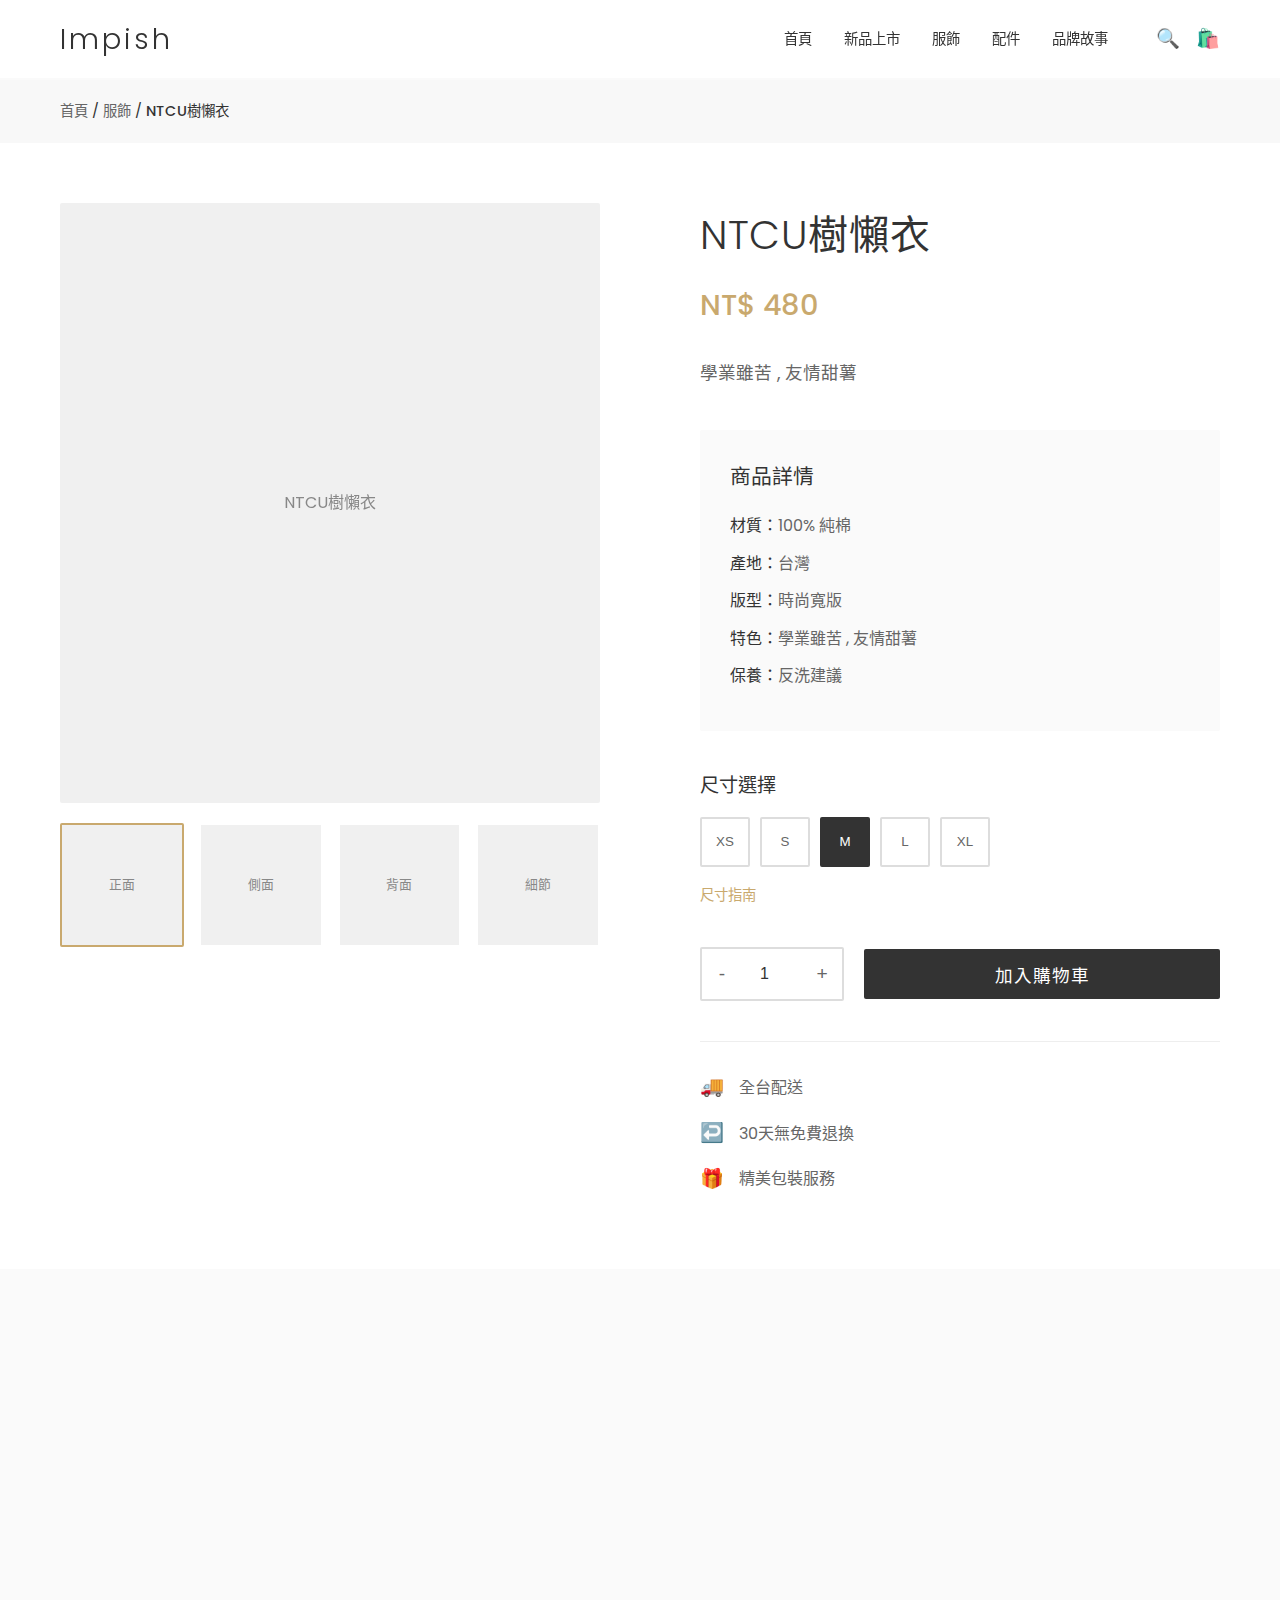
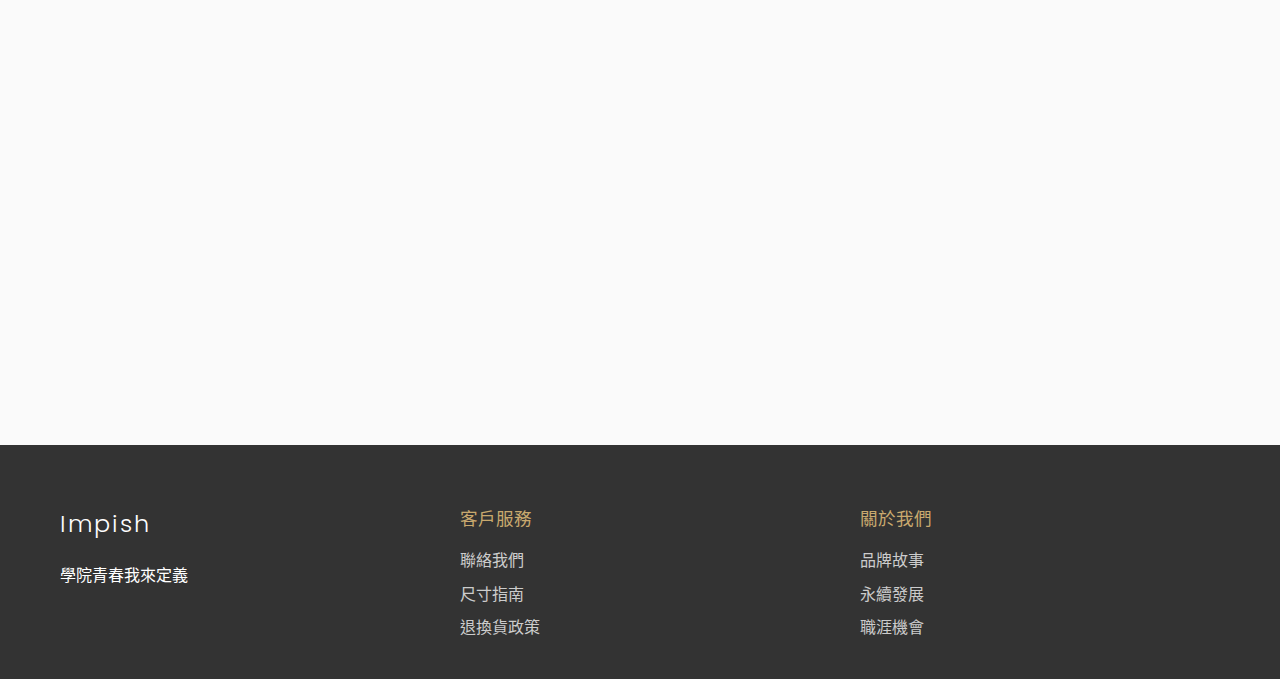
<file: product.html>
<!DOCTYPE html>
<html lang="zh-TW">
<head>
    <meta charset="UTF-8">
    <meta name="viewport" content="width=device-width, initial-scale=1.0">
    <title>NTCU樹懶衣 - Impish</title>
    <link rel="stylesheet" href="styles.css">
    <link rel="stylesheet" href="product.css">
    <link href="https://fonts.googleapis.com/css2?family=Poppins:wght@300;400;500;600&display=swap" rel="stylesheet">
</head>
<body>
    <!-- Navigation (same as index) -->
    <nav class="navbar">
        <div class="nav-container">
            <div class="nav-logo">
                <h1>Impish</h1>
            </div>
            <div class="nav-menu" id="nav-menu">
                <a href="index.html" class="nav-link">首頁</a>
                <a href="#new" class="nav-link">新品上市</a>
                <a href="#clothing" class="nav-link">服飾</a>
                <a href="#accessories" class="nav-link">配件</a>
                <a href="#story" class="nav-link">品牌故事</a>
                <div class="nav-icons">
                    <span class="nav-icon">🔍</span>
                    <span class="nav-icon cart-icon">🛍️</span>
                </div>
            </div>
            <div class="hamburger" id="hamburger">
                <span></span>
                <span></span>
                <span></span>
            </div>
        </div>
    </nav>

    <!-- Breadcrumb -->
    <div class="breadcrumb">
        <div class="container">
            <a href="index.html">首頁</a> / <a href="#clothing">服飾</a> / <span>NTCU樹懶衣</span>
        </div>
    </div>

    <!-- Product Detail -->
    <section class="product-detail">
        <div class="container">
            <div class="product-layout">
                <!-- Product Images -->
                <div class="product-images">
                    <div class="main-image">
                        <div class="image-placeholder main">NTCU樹懶衣</div>
                    </div>
                    <div class="thumbnail-images">
                        <div class="thumbnail active">
                            <div class="image-placeholder thumb">正面</div>
                        </div>
                        <div class="thumbnail">
                            <div class="image-placeholder thumb">側面</div>
                        </div>
                        <div class="thumbnail">
                            <div class="image-placeholder thumb">背面</div>
                        </div>
                        <div class="thumbnail">
                            <div class="image-placeholder thumb">細節</div>
                        </div>
                    </div>
                </div>

                <!-- Product Info -->
                <div class="product-info-detail">
                    <h1 class="product-title">NTCU樹懶衣</h1>
                    <p class="product-price-detail">NT$ 480</p>
                    
                    <div class="product-description">
                        <p>學業雖苦 , 友情甜薯</p>
                    </div>

                    <!-- Product Details -->
                    <div class="product-details">
                        <h3>商品詳情</h3>
                        <ul>
                            <li><strong>材質：</strong>100% 純棉</li>
                            <li><strong>產地：</strong>台灣</li>
                            <li><strong>版型：</strong>時尚寬版</li>
                            <li><strong>特色：</strong>學業雖苦 , 友情甜薯</li>
                            <li><strong>保養：</strong>反洗建議</li>
                        </ul>
                    </div>

                    <!-- Size Selection -->
                    <div class="size-selection">
                        <h3>尺寸選擇</h3>
                        <div class="size-options">
                            <button class="size-btn">XS</button>
                            <button class="size-btn">S</button>
                            <button class="size-btn active">M</button>
                            <button class="size-btn">L</button>
                            <button class="size-btn">XL</button>
                        </div>
                        <a href="#" class="size-guide">尺寸指南</a>
                    </div>

                    <!-- Add to Cart -->
                    <div class="add-to-cart-section">
                        <div class="quantity-selector">
                            <button class="qty-btn minus">-</button>
                            <input type="number" value="1" min="1" class="qty-input">
                            <button class="qty-btn plus">+</button>
                        </div>
                        <button class="add-to-cart-btn">加入購物車</button>
                    </div>

                    <!-- Additional Info -->
                    <div class="additional-info">
                        <div class="info-item">
                            <span class="info-icon">🚚</span>
                            <span>全台配送</span>
                        </div>
                        <div class="info-item">
                            <span class="info-icon">↩️</span>
                            <span>30天無免費退換</span>
                        </div>
                        <div class="info-item">
                            <span class="info-icon">🎁</span>
                            <span>精美包裝服務</span>
                        </div>
                    </div>
                </div>
            </div>
        </div>
    </section>

    <!-- Related Products -->
    <section class="related-products">
        <div class="container">
            <h2 class="section-title">相關商品</h2>
            <div class="products-grid">
                <div class="product-card">
                    <div class="product-image">
                        <div class="placeholder-product">NTCU不設限短踢</div>
                    </div>
                    <div class="product-info">
                        <h3>NTCU不設限短踢</h3>
                        <p class="product-price">NT$ 480</p>
                    </div>
                </div>
                
                <div class="product-card">
                    <div class="product-image">
                        <div class="placeholder-product">NTCU紀念帽踢</div>
                    </div>
                    <div class="product-info">
                        <h3>NTCU紀念帽踢</h3>
                        <p class="product-price">NT$ 880</p>
                    </div>
                </div>
                
                <div class="product-card">
                    <div class="product-image">
                        <div class="placeholder-product">NTCU樹懶衣</div>
                    </div>
                    <div class="product-info">
                        <h3>NTCU樹懶衣</h3>
                        <p class="product-price">NT$ 480</p>
                    </div>
                </div>
            </div>
        </div>
    </section>

    <!-- Footer (same as index) -->
    <footer class="footer">
        <div class="container">
            <div class="footer-content">
                <div class="footer-section">
                    <h3>Impish</h3>
                    <p>學院青春我來定義</p>
                </div>
                <div class="footer-section">
                    <h4>客戶服務</h4>
                    <ul>
                        <li><a href="#">聯絡我們</a></li>
                        <li><a href="#">尺寸指南</a></li>
                        <li><a href="#">退換貨政策</a></li>
                    </ul>
                </div>
                <div class="footer-section">
                    <h4>關於我們</h4>
                    <ul>
                        <li><a href="#">品牌故事</a></li>
                        <li><a href="#">永續發展</a></li>
                        <li><a href="#">職涯機會</a></li>
                    </ul>
                </div>
            </div>
        </div>
    </footer>

    <script src="script.js"></script>
    <script src="product.js"></script>
</body>
</html>
</file>
<file: product.css>
/* Product Page Specific Styles */

.breadcrumb {
    background: #f8f8f8;
    padding: 20px 0;
    margin-top: 80px;
    font-size: 0.9rem;
}

.breadcrumb a {
    color: #666;
    text-decoration: none;
    transition: color 0.3s ease;
}

.breadcrumb a:hover {
    color: #c9a96e;
}

.breadcrumb span {
    color: #333;
    font-weight: 500;
}

/* Product Detail Layout */
.product-detail {
    padding: 60px 0;
    background: white;
}

.product-layout {
    display: grid;
    grid-template-columns: 1fr 1fr;
    gap: 80px;
    align-items: start;
}

/* Product Images */
.product-images {
    position: sticky;
    top: 120px;
}

.main-image {
    margin-bottom: 20px;
    overflow: hidden;
    border-radius: 2px;
}

.image-placeholder {
    background: #f0f0f0;
    display: flex;
    align-items: center;
    justify-content: center;
    color: #888;
    font-size: 1rem;
    transition: transform 0.3s ease;
}

.image-placeholder.main {
    width: 100%;
    height: 600px;
    cursor: zoom-in;
}

.image-placeholder.main:hover {
    transform: scale(1.02);
}

.thumbnail-images {
    display: grid;
    grid-template-columns: repeat(4, 1fr);
    gap: 15px;
}

.thumbnail {
    cursor: pointer;
    border: 2px solid transparent;
    transition: border-color 0.3s ease;
    border-radius: 2px;
    overflow: hidden;
}

.thumbnail.active {
    border-color: #c9a96e;
}

.thumbnail:hover {
    border-color: #ddd;
}

.image-placeholder.thumb {
    width: 100%;
    height: 120px;
    font-size: 0.8rem;
}

/* Product Info */
.product-info-detail {
    padding-left: 20px;
}

.product-title {
    font-size: 2.5rem;
    font-weight: 300;
    color: #333;
    margin-bottom: 15px;
    letter-spacing: 1px;
}

.product-price-detail {
    font-size: 1.8rem;
    color: #c9a96e;
    font-weight: 500;
    margin-bottom: 30px;
}

.product-description {
    margin-bottom: 40px;
    line-height: 1.8;
    color: #666;
    font-size: 1.1rem;
}

.product-details {
    margin-bottom: 40px;
    padding: 30px;
    background: #fafafa;
    border-radius: 2px;
}

.product-details h3 {
    font-size: 1.3rem;
    font-weight: 500;
    margin-bottom: 20px;
    color: #333;
}

.product-details ul {
    list-style: none;
}

.product-details li {
    margin-bottom: 12px;
    color: #666;
    font-size: 1rem;
}

.product-details strong {
    color: #333;
    font-weight: 500;
}

/* Size Selection */
.size-selection {
    margin-bottom: 40px;
}

.size-selection h3 {
    font-size: 1.2rem;
    font-weight: 500;
    margin-bottom: 15px;
    color: #333;
}

.size-options {
    display: flex;
    gap: 10px;
    margin-bottom: 15px;
}

.size-btn {
    width: 50px;
    height: 50px;
    border: 2px solid #ddd;
    background: white;
    color: #666;
    cursor: pointer;
    transition: all 0.3s ease;
    font-weight: 500;
    border-radius: 2px;
}

.size-btn:hover {
    border-color: #c9a96e;
    color: #c9a96e;
}

.size-btn.active {
    border-color: #333;
    background: #333;
    color: white;
}

.size-guide {
    color: #c9a96e;
    text-decoration: none;
    font-size: 0.9rem;
    border-bottom: 1px solid transparent;
    transition: border-color 0.3s ease;
}

.size-guide:hover {
    border-color: #c9a96e;
}

/* Add to Cart Section */
.add-to-cart-section {
    display: flex;
    gap: 20px;
    align-items: center;
    margin-bottom: 40px;
}

.quantity-selector {
    display: flex;
    align-items: center;
    border: 2px solid #ddd;
    border-radius: 2px;
}

.qty-btn {
    width: 40px;
    height: 50px;
    border: none;
    background: white;
    color: #666;
    cursor: pointer;
    font-size: 1.2rem;
    transition: background-color 0.3s ease;
}

.qty-btn:hover {
    background: #f5f5f5;
}

.qty-input {
    width: 60px;
    height: 50px;
    border: none;
    text-align: center;
    font-size: 1rem;
    color: #333;
}

.add-to-cart-btn {
    flex: 1;
    height: 50px;
    background: #333;
    color: white;
    border: none;
    cursor: pointer;
    font-size: 1.1rem;
    font-weight: 500;
    letter-spacing: 1px;
    transition: all 0.3s ease;
    border-radius: 2px;
}

.add-to-cart-btn:hover {
    background: #c9a96e;
    transform: translateY(-2px);
}

/* Additional Info */
.additional-info {
    border-top: 1px solid #eee;
    padding-top: 30px;
}

.info-item {
    display: flex;
    align-items: center;
    margin-bottom: 15px;
    color: #666;
}

.info-icon {
    margin-right: 15px;
    font-size: 1.2rem;
}

/* Related Products */
.related-products {
    padding: 80px 0;
    background: #fafafa;
}

/* Responsive Design for Product Page */
@media (max-width: 768px) {
    .product-layout {
        grid-template-columns: 1fr;
        gap: 40px;
    }
    
    .product-images {
        position: static;
    }
    
    .product-info-detail {
        padding-left: 0;
    }
    
    .product-title {
        font-size: 2rem;
    }
    
    .product-price-detail {
        font-size: 1.5rem;
    }
    
    .add-to-cart-section {
        flex-direction: column;
        align-items: stretch;
    }
    
    .quantity-selector {
        justify-content: center;
        width: fit-content;
        margin: 0 auto;
    }
    
    .thumbnail-images {
        grid-template-columns: repeat(2, 1fr);
    }
    
    .image-placeholder.main {
        height: 400px;
    }
}

@media (max-width: 480px) {
    .size-options {
        justify-content: center;
    }
    
    .product-details {
        padding: 20px;
    }
    
    .breadcrumb {
        font-size: 0.8rem;
    }
}
</file>
<file: styles.css>
/* Reset and Base Styles */
* {
    margin: 0;
    padding: 0;
    box-sizing: border-box;
}

body {
    font-family: 'Poppins', sans-serif;
    line-height: 1.6;
    color: #333;
    background-color: #fafafa;
}

.container {
    max-width: 1200px;
    margin: 0 auto;
    padding: 0 20px;
}

/* Navigation */
.navbar {
    position: fixed;
    top: 0;
    width: 100%;
    background: rgba(255, 255, 255, 0.95);
    backdrop-filter: blur(10px);
    z-index: 1000;
    padding: 1rem 0;
    transition: all 0.3s ease;
}

.nav-container {
    max-width: 1200px;
    margin: 0 auto;
    padding: 0 20px;
    display: flex;
    justify-content: space-between;
    align-items: center;
}

.nav-logo h1 {
    font-size: 1.8rem;
    font-weight: 300;
    letter-spacing: 3px;
    color: #333;
}

.nav-menu {
    display: flex;
    align-items: center;
    gap: 2rem;
}

.nav-link {
    text-decoration: none;
    color: #333;
    font-weight: 400;
    font-size: 0.9rem;
    transition: color 0.3s ease;
    position: relative;
}

.nav-link:hover {
    color: #c9a96e;
}

.nav-link::after {
    content: '';
    position: absolute;
    bottom: -5px;
    left: 0;
    width: 0;
    height: 1px;
    background: #c9a96e;
    transition: width 0.3s ease;
}

.nav-link:hover::after {
    width: 100%;
}

.nav-icons {
    display: flex;
    gap: 1rem;
    margin-left: 1rem;
}

.nav-icon {
    font-size: 1.2rem;
    cursor: pointer;
    transition: transform 0.3s ease;
}

.nav-icon:hover {
    transform: scale(1.1);
}

.hamburger {
    display: none;
    flex-direction: column;
    cursor: pointer;
}

.hamburger span {
    width: 25px;
    height: 2px;
    background: #333;
    margin: 3px 0;
    transition: 0.3s;
}

/* Hero Section */
.hero {
    height: 100vh;
    display: flex;
    align-items: center;
    background: linear-gradient(135deg, #f5f5f5 0%, #e8e8e8 100%);
    margin-top: 80px;
}

.hero-slider {
    width: 100%;
    height: 100%;
    position: relative;
}

.slide {
    display: none;
    width: 100%;
    height: 100%;
    align-items: center;
    justify-content: space-between;
    padding: 0 5%;
}

.slide.active {
    display: flex;
}

.slide-content {
    flex: 1;
    max-width: 400px;
}

.slide-content h2 {
    font-size: 3.5rem;
    font-weight: 300;
    margin-bottom: 1rem;
    color: #333;
    line-height: 1.2;
}

.slide-content p {
    font-size: 1.2rem;
    color: #666;
    margin-bottom: 2rem;
    font-weight: 300;
}

.cta-button {
    background: #333;
    color: white;
    border: none;
    padding: 15px 40px;
    font-size: 1rem;
    cursor: pointer;
    transition: all 0.3s ease;
    letter-spacing: 1px;
    font-weight: 400;
}

.cta-button:hover {
    background: #c9a96e;
    transform: translateY(-2px);
}

.slide-image {
    flex: 1;
    display: flex;
    min-width: 20vw;
    max-width: 70vw;
    min-height: 30vw;
    max-height: 40vw;
    height: auto;
}

.placeholder-image {
    width: 400px;
    height: 500px;
    background: #ddd;
    display: flex;
    align-items: center;
    justify-content: center;
    color: #888;
    font-size: 1.1rem;
    border-radius: 2px;
}

/* Featured Products */
.featured-products {
    padding: 100px 0;
    background: white;
}

.section-title {
    text-align: center;
    font-size: 2.5rem;
    font-weight: 300;
    margin-bottom: 60px;
    color: #333;
    letter-spacing: 2px;
}

.products-grid {
    display: grid;
    grid-template-columns: repeat(auto-fit, minmax(350px, 1fr));
    gap: 40px;
    max-width: 1200px;
    margin: 0 auto;
}

.product-card {
    background: white;
    transition: transform 0.3s ease, box-shadow 0.3s ease;
    cursor: pointer;
}

.product-card:hover {
    transform: translateY(-5px);
    box-shadow: 0 20px 40px rgba(0,0,0,0.1);
}

.product-image {
    position: relative;
    overflow: hidden;
    margin-bottom: 20px;
}

.placeholder-product {
    width: 100%;
    height: 400px;
    background: #f0f0f0;
    display: flex;
    align-items: center;
    justify-content: center;
    color: #888;
    font-size: 1.1rem;
}

.product-overlay {
    position: absolute;
    top: 0;
    left: 0;
    right: 0;
    bottom: 0;
    background: rgba(0,0,0,0.7);
    display: flex;
    align-items: center;
    justify-content: center;
    opacity: 0;
    transition: opacity 0.3s ease;
}

.product-card:hover .product-overlay {
    opacity: 1;
}

.quick-view {
    background: white;
    color: #333;
    border: none;
    padding: 12px 30px;
    cursor: pointer;
    font-weight: 500;
    letter-spacing: 1px;
    transition: all 0.3s ease;
}

.quick-view:hover {
    background: #c9a96e;
    color: white;
}

.product-info {
    text-align: center;
    padding: 0 20px;
}

.product-info h3 {
    font-size: 1.3rem;
    font-weight: 400;
    margin-bottom: 10px;
    color: #333;
}

.product-price {
    font-size: 1.1rem;
    color: #c9a96e;
    font-weight: 500;
}

/* Brand Story */
.brand-story {
    padding: 100px 0;
    background: #f8f8f8;
    text-align: center;
}

.story-content h2 {
    font-size: 2.5rem;
    font-weight: 300;
    margin-bottom: 30px;
    color: #333;
    letter-spacing: 2px;
}

.story-content p {
    font-size: 1.2rem;
    color: #666;
    max-width: 600px;
    margin: 0 auto;
    line-height: 1.8;
    font-weight: 300;
}

/* Footer */
.footer {
    background: #333;
    color: white;
    padding: 60px 0 30px;
}

.footer-content {
    display: grid;
    grid-template-columns: repeat(auto-fit, minmax(250px, 1fr));
    gap: 40px;
}

.footer-section h3 {
    font-size: 1.5rem;
    font-weight: 300;
    margin-bottom: 20px;
    letter-spacing: 2px;
}

.footer-section h4 {
    font-size: 1.1rem;
    font-weight: 400;
    margin-bottom: 15px;
    color: #c9a96e;
}

.footer-section ul {
    list-style: none;
}

.footer-section ul li {
    margin-bottom: 8px;
}

.footer-section ul li a {
    color: #ccc;
    text-decoration: none;
    transition: color 0.3s ease;
}

.footer-section ul li a:hover {
    color: #c9a96e;
}

/* Responsive Design */
@media (max-width: 768px) {
    .hamburger {
        display: flex;
    }
    
    .nav-menu {
        position: fixed;
        left: -100%;
        top: 80px;
        flex-direction: column;
        background-color: white;
        width: 100%;
        text-align: center;
        transition: 0.3s;
        box-shadow: 0 10px 27px rgba(0,0,0,0.05);
        padding: 2rem 0;
    }
    
    .nav-menu.active {
        left: 0;
    }
    
    .slide {
        flex-direction: column;
        text-align: center;
        padding: 2rem;
    }
    
    .slide-content h2 {
        font-size: 2.5rem;
    }
    
    .placeholder-image {
        width: 300px;
        height: 350px;
        margin-top: 2rem;
    }
    
    .products-grid {
        grid-template-columns: 1fr;
        gap: 30px;
    }
    
    .section-title {
        font-size: 2rem;
    }
}
</file>
